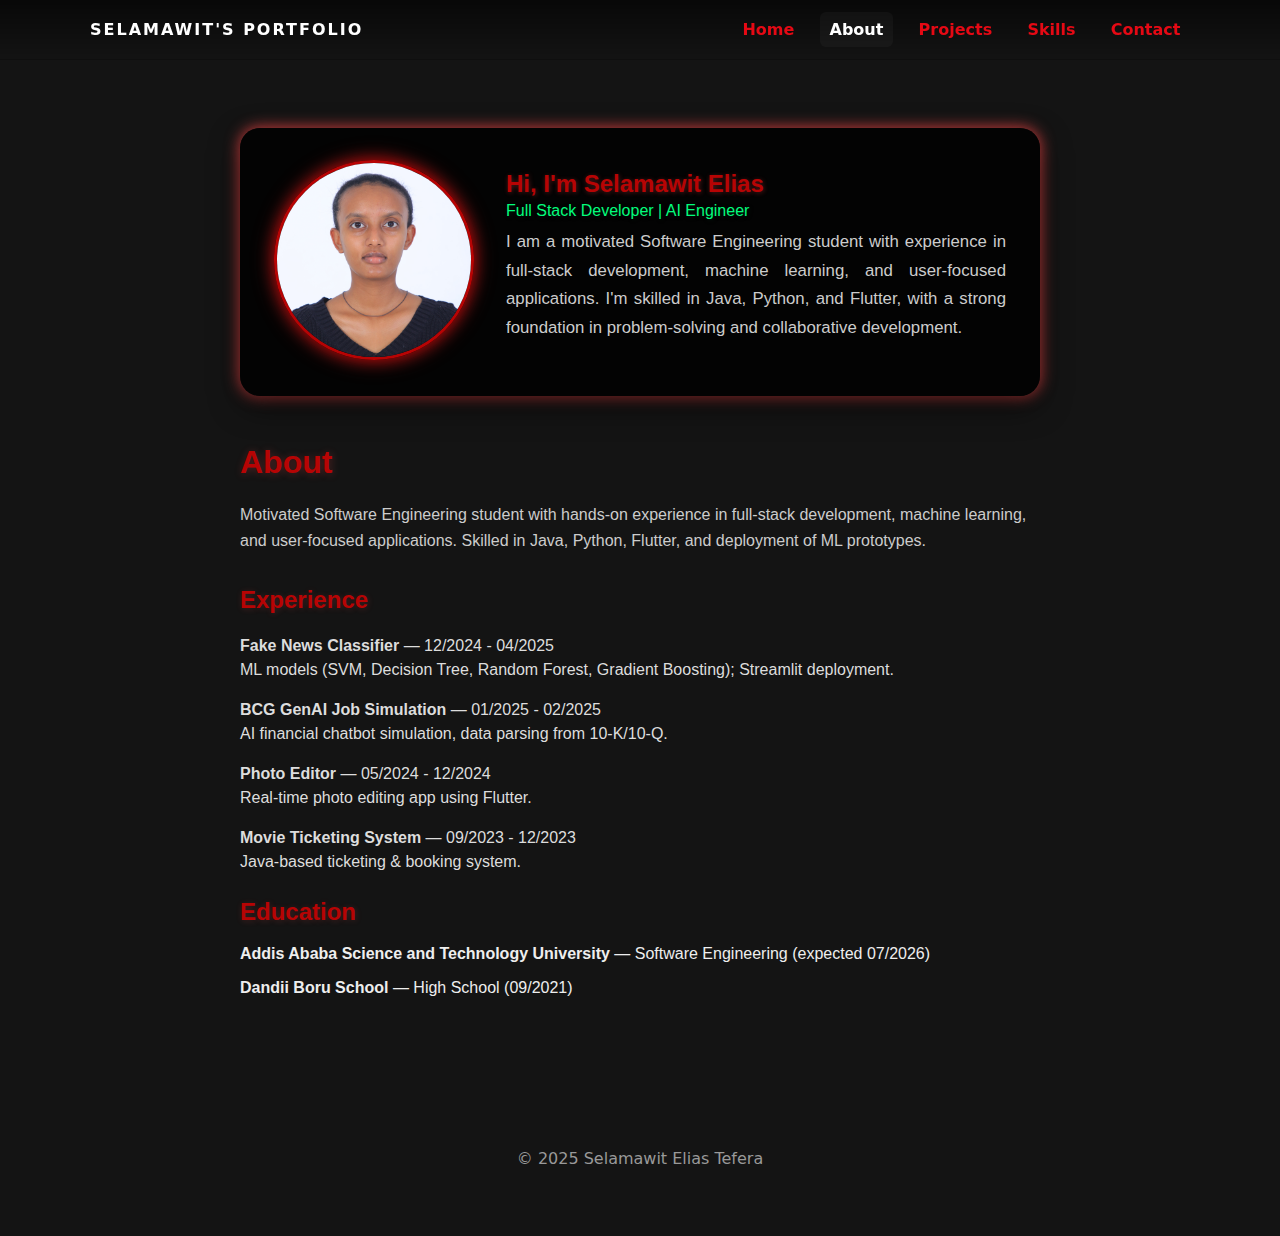
<file: about.html>
<!doctype html>
<html lang="en">
<head>
<meta charset="utf-8" />
<meta name="viewport" content="width=device-width,initial-scale=1" />
<title>About — Selamawit Elias Tefera</title>
<link rel="stylesheet" href="css/style.css" />
</head>
<body class="dark">
<header class="nav">
  <div class="nav-inner container">
    <a class="logo" href="index.html">SELAMAWIT'S PORTFOLIO</a>
    <nav class="nav-links">
      <a href="index.html">Home</a>
      <a href="about.html" class="active">About</a>
      <a href="projects.html">Projects</a>
      <a href="skills.html">Skills</a>
      <a href="contact.html">Contact</a>
    </nav>
  </div>
</header>

<main class="container about-page">
  <section class="info">
    <div class="poster-intro">
    <div class="poster">
      <img src="images/selam.JPG" alt="Profile art">
      </div>
      <div class="intro-text">
      <h2>Hi, I'm Selamawit Elias</h2>
      <h4>Full Stack Developer | AI Engineer</h4>
      <p>I am a motivated Software Engineering student with experience in full-stack development, machine learning, and user-focused applications. I'm skilled in Java, Python, and Flutter, with a strong foundation in problem-solving and collaborative development.</p>
    </div>
    </div>
    <div class="details">
      <h1>About</h1>
      <p class="summary">Motivated Software Engineering student with hands-on experience in full-stack development, machine learning, and user-focused applications. Skilled in Java, Python, Flutter, and deployment of ML prototypes.</p>
      <h2>Experience</h2>
      <ul class="timeline">
        <li><strong>Fake News Classifier</strong> — 12/2024 - 04/2025<br/>ML models (SVM, Decision Tree, Random Forest, Gradient Boosting); Streamlit deployment.</li>
        <li><strong>BCG GenAI Job Simulation</strong> — 01/2025 - 02/2025<br/>AI financial chatbot simulation, data parsing from 10-K/10-Q.</li>
        <li><strong>Photo Editor</strong> — 05/2024 - 12/2024<br/>Real-time photo editing app using Flutter.</li>
        <li><strong>Movie Ticketing System</strong> — 09/2023 - 12/2023<br/>Java-based ticketing & booking system.</li>
      </ul>

      <h2>Education</h2>
      <p><strong>Addis Ababa Science and Technology University</strong> — Software Engineering (expected 07/2026)</p>
      <p><strong>Dandii Boru School</strong> — High School (09/2021)</p>
    </div>
  </section>
</main>

<footer class="site-footer">
  <div class="container">
    <p>© 2025 Selamawit Elias Tefera</p>
  </div>
</footer>
<script src="js/script.js"></script>
</body>
</html>
</file>
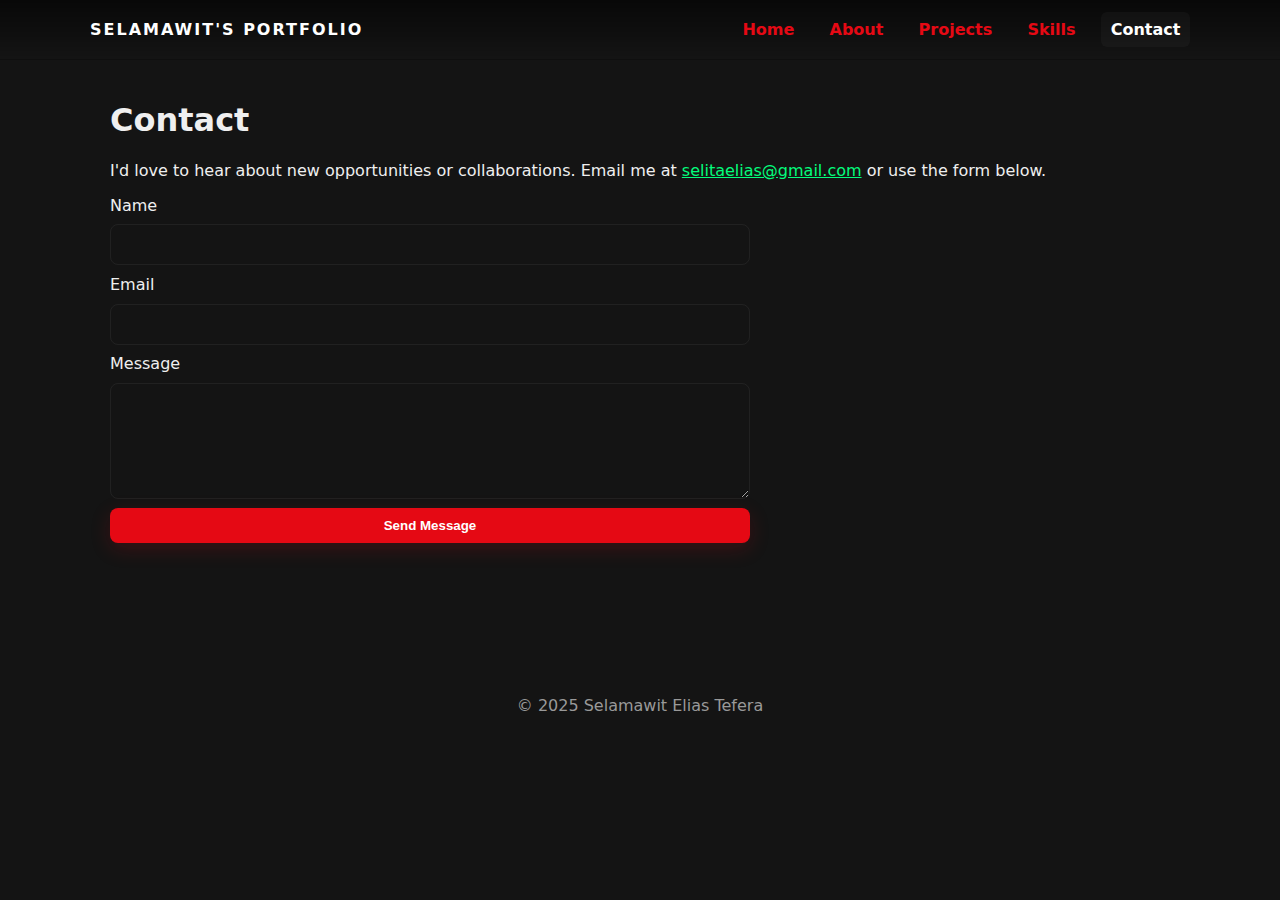
<file: contact.html>
<!doctype html>
<html lang="en">
<head>
<meta charset="utf-8" />
<meta name="viewport" content="width=device-width,initial-scale=1" />
<title>Contact — Selamawit Elias Tefera</title>
<link rel="stylesheet" href="css/style.css" />
</head>
<body class="dark">
<header class="nav">
  <div class="nav-inner container">
    <a class="logo" href="index.html">SELAMAWIT'S PORTFOLIO</a>
    <nav class="nav-links">
      <a href="index.html">Home</a>
      <a href="about.html">About</a>
      <a href="projects.html">Projects</a>
      <a href="skills.html">Skills</a>
      <a href="contact.html" class="active">Contact</a>
    </nav>
  </div>
</header>

<main class="container contact-page">
  <h1>Contact</h1>
  <p>I'd love to hear about new opportunities or collaborations. Email me at <a class = "my_email" href="mailto:selitaelias@gmail.com">selitaelias@gmail.com</a> or use the form below.</p>

  <form id="contact-form" class="contact-form" method="POST" data-netlify="true" netlify-honeypot="bot-field" novalidate>
    <input type="hidden" name="form-name" value="contact">
    <label for="name">Name</label>
    <input id="name" name="name" type="text" required minlength="2" />

    <label for="email">Email</label>
    <input id="email" name="email" type="email" required />

    <label for="message">Message</label>
    <textarea id="message" name="message" rows="6" required></textarea>

    <button class="btn primary" type="submit">Send Message</button>
    <p id="form-msg" class="form-msg" aria-live="polite"></p>
  </form>
</main>

<footer class="site-footer">
  <div class="container">
    <p>© 2025 Selamawit Elias Tefera</p>
  </div>
</footer>
<script src="js/script.js"></script>
</body>
</html>
</file>
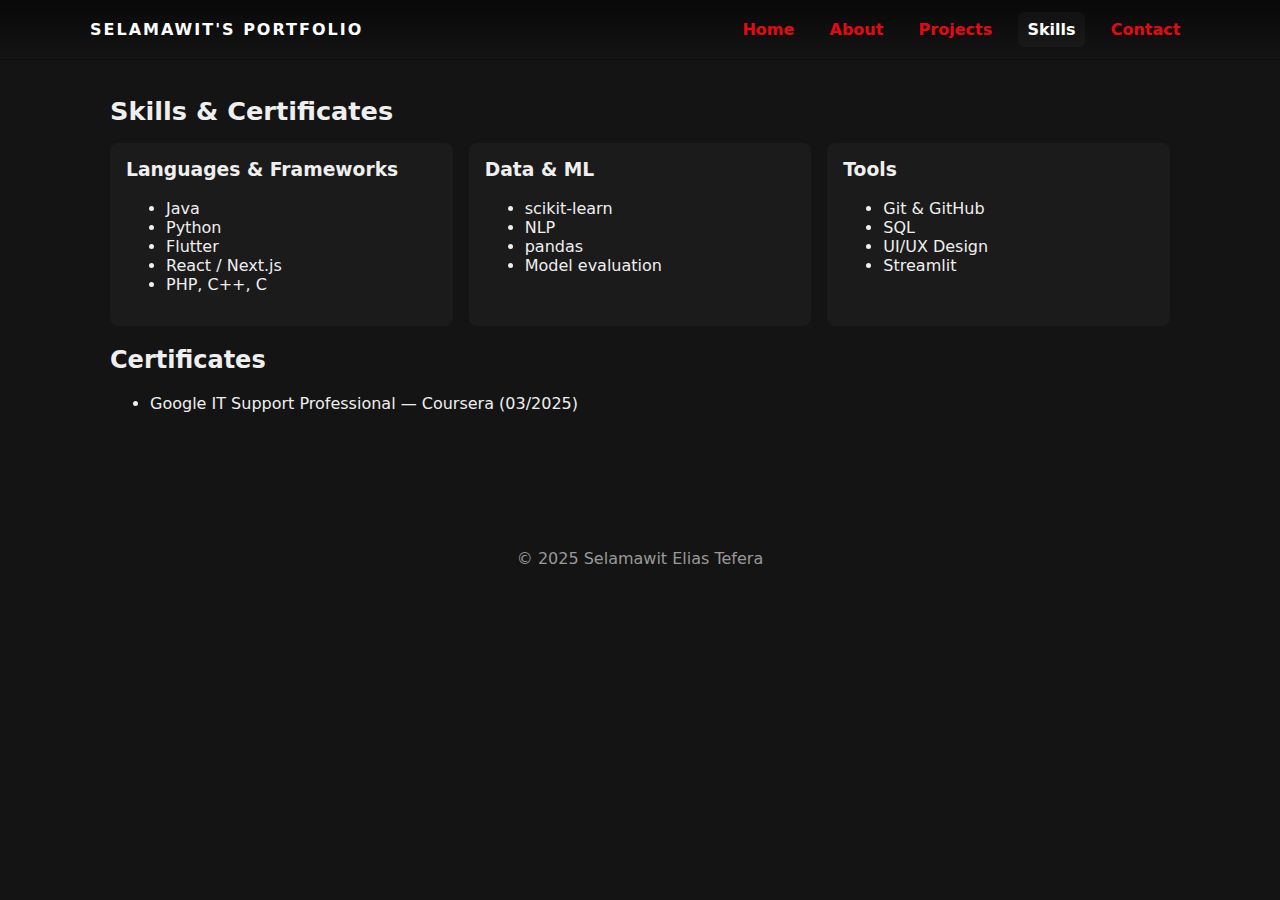
<file: skills.html>
<!doctype html>
<html lang="en">
<head>
<meta charset="utf-8" />
<meta name="viewport" content="width=device-width,initial-scale=1" />
<title>Skills — Selamawit Elias Tefera</title>
<link rel="stylesheet" href="css/style.css" />
</head>
<body class="dark">
<header class="nav">
  <div class="nav-inner container">
    <a class="logo" href="index.html">SELAMAWIT'S PORTFOLIO</a>
    <nav class="nav-links">
      <a href="index.html">Home</a>
      <a href="about.html">About</a>
      <a href="projects.html">Projects</a>
      <a href="skills.html" class="active">Skills</a>
      <a href="contact.html">Contact</a>
    </nav>
  </div>
</header>

<main class="container">
  <h1 class="page-title">Skills & Certificates</h1>

  <section class="skill-rows">
    <div class="skill-card">
      <h3>Languages & Frameworks</h3>
      <ul><li>Java</li><li>Python</li><li>Flutter</li><li>React / Next.js</li><li>PHP, C++, C</li></ul>
    </div>
    <div class="skill-card">
      <h3>Data & ML</h3>
      <ul><li>scikit-learn</li><li>NLP</li><li>pandas</li><li>Model evaluation</li></ul>
    </div>
    <div class="skill-card">
      <h3>Tools</h3>
      <ul><li>Git & GitHub</li><li>SQL</li><li>UI/UX Design</li><li>Streamlit</li></ul>
    </div>
  </section>

  <section class="certs">
    <h2>Certificates</h2>
    <ul>
      <li>Google IT Support Professional — Coursera (03/2025)</li>
    </ul>
  </section>
</main>

<footer class="site-footer">
  <div class="container">
    <p>© 2025 Selamawit Elias Tefera</p>
  </div>
</footer>
<script src="js/script.js"></script>
</body>
</html>
</file>
<file: css/style.css>
:root{
  --bg:#141414;
  --surface:#1b1b1b;
  --muted:#999;
  --accent:#E50914;
  --glass: rgba(255,255,255,0.03);
  --container:1100px;
  --radius:10px;
}
*{box-sizing:border-box}
body{margin:0; font-family:Inter, system-ui, -apple-system, 'Segoe UI', Roboto, 'Helvetica Neue', Arial; background:var(--bg); color:#EFEFEF; -webkit-font-smoothing:antialiased; -moz-osx-font-smoothing:grayscale}
.container{max-width:var(--container); margin:0 auto; padding:1.25rem}
.nav{position:sticky; top:0; z-index:40; background:linear-gradient(180deg, rgba(0,0,0,0.6), transparent); border-bottom:1px solid rgba(255,255,255,0.03)}
.nav-inner{display:flex; align-items:center; justify-content:space-between; gap:1rem; padding:0.75rem 0}
.logo{font-weight:800; letter-spacing:2px; color:white; text-decoration:none}
.nav-links{display:flex; gap:1rem; align-items:center}
.nav-links a{color:var(--accent); text-decoration:none; padding:.5rem .6rem; border-radius:6px; font-weight:600}
.nav-links a.active, .nav-links a:hover{color:white; background:rgba(255,255,255,0.03)}
.meta .github{color:rgb(3, 253, 124)}
.my_email{color:rgb(3, 253, 124)}

.hamburger{display:none; background:none; border:0; color:var(--muted); font-size:1.25rem}

/* Hero */
.hero{padding:3rem 0; background:linear-gradient(180deg, rgba(0,0,0,0.4), transparent); border-bottom:1px solid rgba(255,255,255,0.03)}
.hero-inner{display:flex; gap:2rem; align-items:center}
.hero-text{flex:1}
.hero-text h1{font-size:2.2rem; margin:0 0 .5rem 0; letter-spacing:1px}
.tag{color:var(--muted); margin:0 0 .5rem 0}
.lead{color:#ddd; max-width:56ch; margin-bottom:1rem}
.hero-ctas .btn{margin-right:.6rem}
.contact-mini{color:var(--muted); margin-top:1rem; font-size:.95rem}

/* Buttons */
.btn{display:inline-block; padding:.6rem 1rem; border-radius:8px; text-decoration:none; font-weight:700; border:0; cursor:pointer}
.btn.primary{background:var(--accent); color:white; box-shadow:0 6px 20px rgba(229,9,20,0.18)}
.btn.outline{background:transparent; color:white; border:1px solid rgba(255,255,255,0.06)}

/* Hero art */
.profile-art{width:320px; border-radius:8px; box-shadow:0 20px 60px rgba(0,0,0,0.6); transform:translateY(-6px)}

/* Row / carousel */
.row{padding:2rem 0}
.row-title{font-size:1.25rem; margin:0 0 1rem 0}
.carousel{position:relative; display:flex; align-items:center}
.strip{display:flex; gap:1rem; overflow:hidden; padding:1rem 0; scroll-behavior:smooth}
.card{min-width:220px; width:220px; background:var(--surface); border-radius:8px; overflow:hidden; box-shadow:0 12px 40px rgba(0,0,0,0.6); transition:transform .22s ease, box-shadow .22s ease; cursor:pointer; position:relative}
.card img{width:100%; display:block; height:140px; object-fit:cover}
.card-info{padding:.8rem}
.card:hover{transform:translateY(-8px) scale(1.03); box-shadow:0 30px 60px rgba(0,0,0,0.7)}
.card-info h3{margin:0 0 .4rem 0; font-size:1rem}
.card-info p{color:var(--muted); font-size:.9rem; margin:0 0 .6rem 0}
.card .watch{color:white; background:var(--accent); padding:.4rem .6rem; border-radius:6px; text-decoration:none; font-weight:700}

/* arrows */
.arrow{background:linear-gradient(90deg, rgba(0,0,0,0.4), transparent); border:0; color:white; font-size:2rem; width:48px; height:120px; display:flex; align-items:center; justify-content:center; position:relative; z-index:10; cursor:pointer; opacity:0.95}
.arrow.left{border-radius:6px 0 0 6px}
.arrow.right{border-radius:0 6px 6px 0}

/* project details */
.page-title{font-size:1.6rem; margin-top:1rem}
.project-grid{display:grid; grid-template-columns:360px 1fr; gap:1.25rem; align-items:center; margin:1.25rem 0; background:var(--glass); padding:1rem; border-radius:10px}
.project-grid img{width:100%; border-radius:8px; object-fit:cover; height:220px}

/* skills */
.skill-rows{display:flex; gap:1rem; margin:1rem 0}
.skill-card{flex:1; background:var(--surface); padding:1rem; border-radius:8px}
.skill-card h3{margin-top:0}

/* contact */
.contact-page .contact-form{max-width:640px; display:grid; gap:.6rem}
.contact-form input, .contact-form textarea{padding:.75rem; border-radius:8px; border:1px solid rgba(255,255,255,0.06); background:transparent; color:inherit}
.form-msg{color:var(--accent); margin-top:.5rem}

/* footer */
.site-footer{padding:2rem 0; color:var(--muted); text-align:center; margin-top:2rem}

/* responsive */
@media (max-width:900px){
  .hero-inner{flex-direction:column; text-align:center}
  .profile-art{width:260px}
  .nav-links{display:none}
  .hamburger{display:block}
  .strip{overflow-x:auto; padding-bottom:1rem}
  .project-grid{grid-template-columns:1fr; text-align:left}
  .project-grid.reverse{direction:rtl}
  .project-grid.reverse > img{direction:ltr}
  .arrow{display:none}
}



/* Floating central block for poster + intro text */
.poster-intro {
  display: flex;
  align-items: center;
  justify-content: center;
  gap: 2rem;
  flex-wrap: wrap;
  margin: 3rem auto;
  max-width: 800px;
  background: rgba(0, 0, 0, 0.85);
  padding: 2rem;
  border-radius: 20px;
  box-shadow: 0 10px 30px rgba(0,0,0,0.6), 0 0 15px #FF4C4C; /* red glowing shadow */
  transition: transform 0.3s ease, box-shadow 0.3s ease;
}

/* Hover effect: slightly lift the card */
.poster-intro:hover {
  transform: translateY(-10px);
  box-shadow: 0 20px 40px rgba(0,0,0,0.7), 0 0 25px #FF4C4C;
}

/* Poster image styling with glowing border */
.poster img {
  width: 200px;
  height: 200px;
  border-radius: 50%;
  object-fit: cover;
  border: 3px solid #b70404;
  box-shadow: 0 0 15px #b70404, 0 0 25px #FF4C4C55;
  transition: transform 0.3s ease, box-shadow 0.3s ease;
}

/* Hover effect on image */
.poster img:hover {
  transform: scale(1.05);
  box-shadow: 0 0 25px #b70404, 0 0 40px #FF4C4C88;
}

/* Intro text next to image */
.intro-text {
  max-width: 500px;
  color: #eee;
  font-family: 'Segoe UI', Tahoma, Geneva, Verdana, sans-serif;
  font-size: small;
}

.intro-text h2 {
  margin: 0.3rem 0;
  font-size: 1.5rem;
  font-weight: 600;
  color: #b70404; /* red headings */
  text-shadow: 1px 1px 5px #FF4C4C55;
}
.intro-text h4 {
  margin: 0.3rem 0;
  font-size: medium;
  font-weight: 400;
  color: rgb(3, 253, 124); /* red headings */
  text-shadow: 1px 1px 5px #043a2255;
}

.intro-text p {
  margin-top: 0.5rem;
  font-size: 1.05rem;
  line-height: 1.7;
  color: #ccc;
  text-align: justify;
}

/* Details section below poster-intro */
.details {
  text-align: left;
  width: 100%;
  max-width: 800px;
  margin: 2rem auto;
  color: #eee;
  font-family: 'Segoe UI', Tahoma, Geneva, Verdana, sans-serif;
}

.details h1 {
  font-size: 2rem;
  margin-top: 0;
  color: #b70404;
  text-shadow: 1px 1px 8px #FF4C4C44;
}

.details h2 {
  font-size: 1.5rem;
  margin-top: 1.5rem;
  color: #b70404;
  text-shadow: 1px 1px 6px #FF4C4C33;
}

.details p.summary {
  font-size: 1rem;
  line-height: 1.6;
  margin-bottom: 2rem;
  color: #ccc;
}

.details ul.timeline {
  list-style: none;
  padding-left: 0;
}

.details ul.timeline li {
  margin-bottom: 1rem;
  line-height: 1.5;
  color: #ddd;
}

/* Responsive: stack image above text on small screens */
@media (max-width: 768px) {
  .poster-intro {
    flex-direction: column;
    align-items: center;
    text-align: center;
    padding: 1.5rem;
  }

  .intro-text {
    max-width: 100%;
  }
}
</file>
